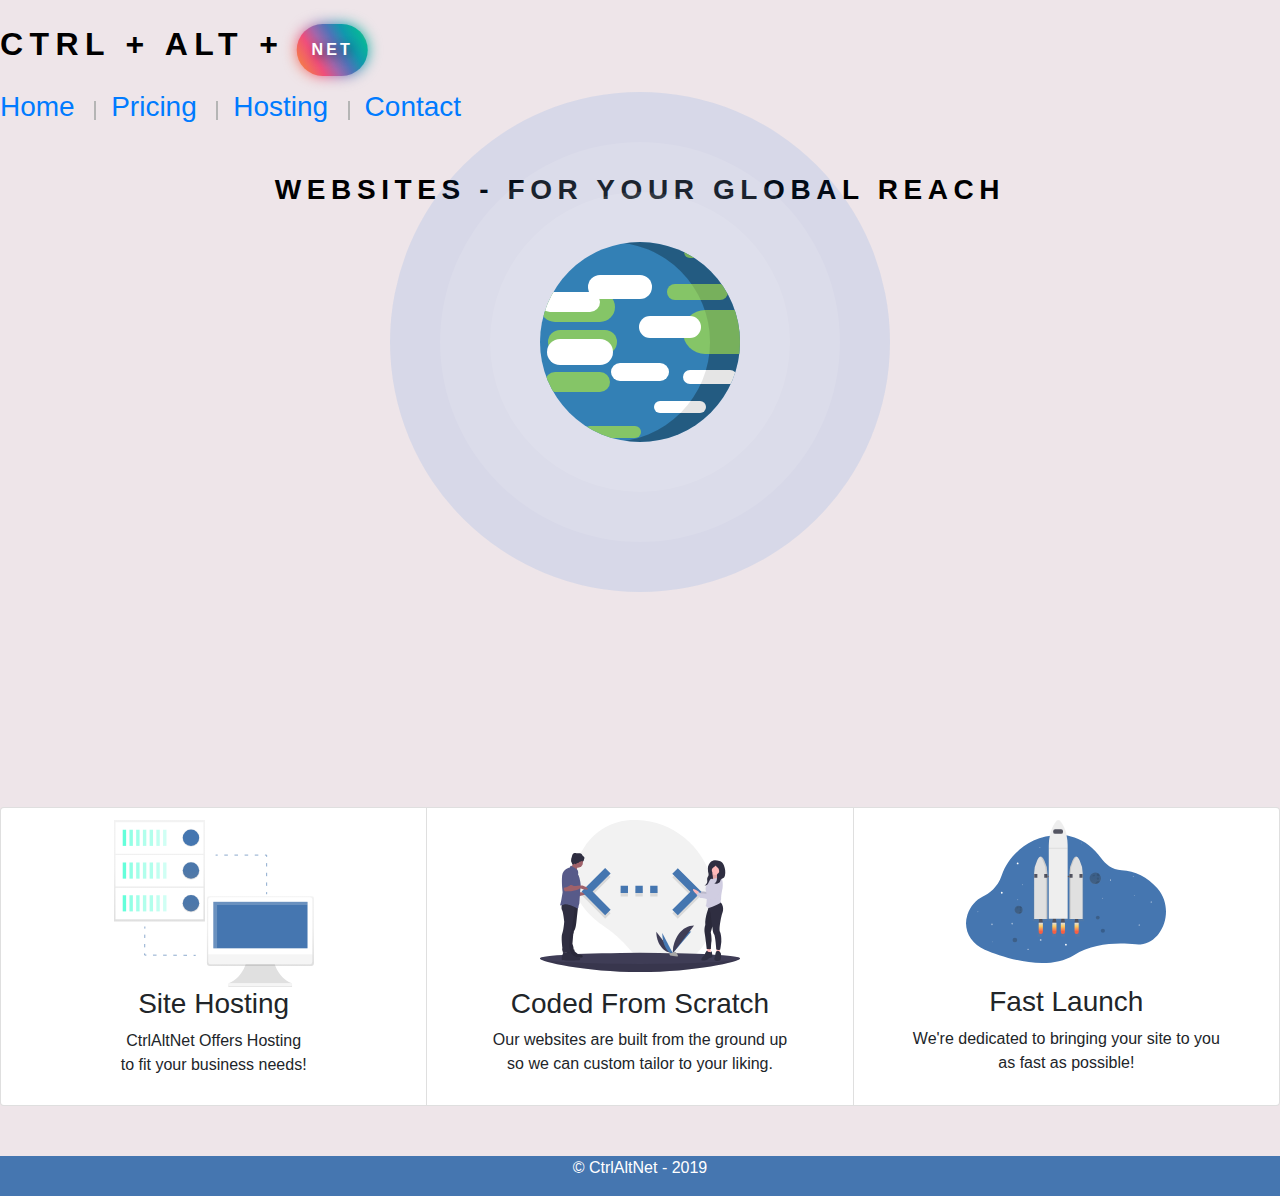
<file: index.html>
<!DOCTYPE html>

<head>
    <!--
        Black: 000000
        Blue: 4576b0
        White: eee5e9
        Gray: 7c7c7c
        Plum: ad6a62
    -->

    <!--Font Awesome CDN-->
    <link rel="stylesheet" href="https://use.fontawesome.com/releases/v5.8.1/css/all.css"
        integrity="sha384-50oBUHEmvpQ+1lW4y57PTFmhCaXp0ML5d60M1M7uH2+nqUivzIebhndOJK28anvf" crossorigin="anonymous">

    <!--Bootstrap CDN-->
    <link rel="stylesheet" href="https://stackpath.bootstrapcdn.com/bootstrap/4.3.1/css/bootstrap.min.css"
        integrity="sha384-ggOyR0iXCbMQv3Xipma34MD+dH/1fQ784/j6cY/iJTQUOhcWr7x9JvoRxT2MZw1T" crossorigin="anonymous">
    <script src="https://stackpath.bootstrapcdn.com/bootstrap/4.3.1/js/bootstrap.min.js"
        integrity="sha384-JjSmVgyd0p3pXB1rRibZUAYoIIy6OrQ6VrjIEaFf/nJGzIxFDsf4x0xIM+B07jRM" crossorigin="anonymous">
    </script>
    <script src="https://code.jquery.com/jquery-3.3.1.slim.min.js"
        integrity="sha384-q8i/X+965DzO0rT7abK41JStQIAqVgRVzpbzo5smXKp4YfRvH+8abtTE1Pi6jizo" crossorigin="anonymous">
    </script>
    <script src="https://cdnjs.cloudflare.com/ajax/libs/popper.js/1.14.7/umd/popper.min.js"
        integrity="sha384-UO2eT0CpHqdSJQ6hJty5KVphtPhzWj9WO1clHTMGa3JDZwrnQq4sF86dIHNDz0W1" crossorigin="anonymous">
    </script>
    <script src="https://stackpath.bootstrapcdn.com/bootstrap/4.3.1/js/bootstrap.min.js"
        integrity="sha384-JjSmVgyd0p3pXB1rRibZUAYoIIy6OrQ6VrjIEaFf/nJGzIxFDsf4x0xIM+B07jRM" crossorigin="anonymous">
    </script>

    <link rel="stylesheet" href="style.css">
</head>

<body>
    <div style="margin-top: 25px;">
        <h2 id="logo_text" style="display: inline; margin-right: 10px;">Ctrl + Alt +</h2>
        <button>Net</button>
    </div>

    <div style="margin-top: 15px;">
        <a href="#"><h3 style="display: inline;">Home</h3></a>
        <div class="divider"></div>
        <a href="#"><h3 style="display: inline;">Pricing</h3></a>
        <div class="divider"></div>
        <a href="#"><h3 style="display: inline;">Hosting</h3></a>
        <div class="divider"></div>
        <a href="#"><h3 style="display: inline;">Contact</h3></a>
    </div>

    <div style="margin-top: 50px;">
        <h3 id="slogan" style="text-align: center;">Websites - For Your Global Reach</h3>
        <div class="earth">
            <div class="earth--shadow"></div>
        </div>
    </div>

    <ul style="margin-top: 600px; text-align: center;" class="list-group list-group-horizontal">
            <li style="width: 700px;" class="list-group-item"><img style="width: 200px;" src="svg/server.svg"><h3>Site Hosting</h3><p>CtrlAltNet Offers Hosting<br> to fit your business needs!</p></li>
            <li style="width: 700px;" class="list-group-item"><img style="width: 200px; margin-bottom: 15px;" src="svg/code.svg"><h3>Coded From Scratch</h3><p>Our websites are built from the ground up<br> so we can custom tailor to your liking.</p></li>
            <li style="width: 700px;" class="list-group-item"><img style="width: 200px; margin-bottom: 22px;" src="svg/rocket.svg"><h3>Fast Launch</h3><p>We're dedicated to bringing your site to you<br> as fast as possible!</p></li>
          </ul>
</body>

<footer>
    <p style="color: white; text-align: center;">© CtrlAltNet - 2019</p>
</footer>
</file>
<file: style.css>
body {
  max-width: 100em;
  margin: auto;
  background-color: #eee5e9;
}

footer {
  background-color: #4576b0;
  margin-top: 50px;
  bottom: 0;
  height: 40px;
}

#logo_text {
  text-transform: uppercase;
  font-weight: 900;
  font-style: 1.2em;
  letter-spacing: 0.2em;
  color: black;
}

#slogan {
  text-transform: uppercase;
  font-weight: 900;
  font-style: 1.2em;
  letter-spacing: 0.2em;
  color: black;
}

button {
  border: none;
  padding: 0.8em;
  outline: none;
  color: white;
  text-transform: uppercase;
  font-weight: 900;
  font-style: 1.2em;
  letter-spacing: 0.2em;
  position: relative;
  z-index: 1;
  cursor: pointer;
  background: none;
  text-shadow: 3px 3px 10px rgba(0, 0, 0, 0.45);
}

button:before, button:after {
  position: absolute;
  top: 50%;
  left: 50%;
  border-radius: 10em;
  -webkit-transform: translateX(-50%) translateY(-50%);
          transform: translateX(-50%) translateY(-50%);
  width: 105%;
  height: 105%;
  content: '';
  z-index: -2;
  background-size: 400% 400%;
  background: linear-gradient(60deg, #f79533, #f37055, #ef4e7b, #a166ab, #5073b8, #1098ad, #07b39b, #6fba82);
}

button:before {
  -webkit-filter: blur(7px);
          filter: blur(7px);
  -webkit-transition: all .25s ease;
  transition: all .25s ease;
  -webkit-animation: pulse 10s infinite ease;
          animation: pulse 10s infinite ease;
}

button:after {
  -webkit-filter: blur(0.3px);
          filter: blur(0.3px);
}

button:hover:before {
  width: 115%;
  height: 115%;
}

.divider {
  border: 1px solid #b5b5b5;
  height: auto;
  display: inline;
  margin-right: 15px;
  margin-left: 15px;
}

.earth {
  height: 200px;
  width: 200px;
  border-radius: 50%;
  background-color: #3380B5;
  position: absolute;
  top: 38%;
  left: 50%;
  -webkit-transform: translate(-50%, -50%);
          transform: translate(-50%, -50%);
  overflow: hidden;
  z-index: 2;
  -webkit-box-shadow: inset -30px 0 rgba(0, 0, 0, 0.2), 0 0 0 50px rgba(253, 253, 253, 0.1), 0 0 0 100px rgba(255, 255, 255, 0.1), 0 0 0 150px rgba(20, 106, 221, 0.1);
          box-shadow: inset -30px 0 rgba(0, 0, 0, 0.2), 0 0 0 50px rgba(253, 253, 253, 0.1), 0 0 0 100px rgba(255, 255, 255, 0.1), 0 0 0 150px rgba(20, 106, 221, 0.1);
}

/* Land */
.earth:before {
  content: "";
  position: absolute;
  background: #85C567;
  height: 30px;
  width: 75px;
  left: 0;
  top: 50px;
  display: block;
  border-radius: 40px;
  -webkit-animation: rotateElement linear 25s infinite;
          animation: rotateElement linear 25s infinite;
  -webkit-box-shadow: 0px 75px 0 -5px #85C567, 5px 35px 0 -3px #85C567, 35px 125px 0 -9px #85C567, 120px -15px 0 -7px #85C567, 135px -55px 0 -9px #85C567, 150px 25px 0 7px #85C567, 220px 70px 0 -2px #85C567, 235px -35px 0 -3px #85C567, 280px 85px 0 3px #85C567, 320px 30px 0 1px #85C567, 400px 0 0 0 #85C567, 400px 75px 0 -5px #85C567, 405px 35px 0 -3px #85C567, 435px 125px 0 -9px #85C567, 520px -15px 0 -7px #85C567, 535px -55px 0 -9px #85C567, 550px 25px 0 7px #85C567, 620px 70px 0 -2px #85C567, 635px -35px 0 -3px #85C567, 680px 85px 0 3px #85C567, 720px 30px 0 1px #85C567;
          box-shadow: 0px 75px 0 -5px #85C567, 5px 35px 0 -3px #85C567, 35px 125px 0 -9px #85C567, 120px -15px 0 -7px #85C567, 135px -55px 0 -9px #85C567, 150px 25px 0 7px #85C567, 220px 70px 0 -2px #85C567, 235px -35px 0 -3px #85C567, 280px 85px 0 3px #85C567, 320px 30px 0 1px #85C567, 400px 0 0 0 #85C567, 400px 75px 0 -5px #85C567, 405px 35px 0 -3px #85C567, 435px 125px 0 -9px #85C567, 520px -15px 0 -7px #85C567, 535px -55px 0 -9px #85C567, 550px 25px 0 7px #85C567, 620px 70px 0 -2px #85C567, 635px -35px 0 -3px #85C567, 680px 85px 0 3px #85C567, 720px 30px 0 1px #85C567;
}

/* Clouds */
.earth:after {
  content: "";
  position: absolute;
  background: white;
  height: 20px;
  width: 60px;
  left: 0px;
  top: 50px;
  display: block;
  border-radius: 40px;
  -webkit-animation: rotateElement linear 15s infinite;
          animation: rotateElement linear 15s infinite;
  -webkit-box-shadow: 10px 50px 0 3px white, 50px -15px 0 2px white, 70px 70px 0 -1px white, 100px 25px 0 1px white, 110px 105px 0 -4px white, 140px 75px 0 -3px white, 250px -25px 0 -1px white, 210px 50px 0 1px white, 340px 130px 0 1px white, 400px 0px 0 0 white, 410px 50px 0 3px white, 500px 25px 0 1px white, 450px -15px 0 2px white, 470px 70px 0 -1px white, 540px 75px 0 -3px white, 510px 105px 0 -4px white, 650px -25px 0 -1px white, 610px 50px 0 1px white, 740px 130px 0 1px white;
          box-shadow: 10px 50px 0 3px white, 50px -15px 0 2px white, 70px 70px 0 -1px white, 100px 25px 0 1px white, 110px 105px 0 -4px white, 140px 75px 0 -3px white, 250px -25px 0 -1px white, 210px 50px 0 1px white, 340px 130px 0 1px white, 400px 0px 0 0 white, 410px 50px 0 3px white, 500px 25px 0 1px white, 450px -15px 0 2px white, 470px 70px 0 -1px white, 540px 75px 0 -3px white, 510px 105px 0 -4px white, 650px -25px 0 -1px white, 610px 50px 0 1px white, 740px 130px 0 1px white;
}

.earth--shadow {
  height: 100%;
  width: 100%;
  border-radius: 50%;
  position: absolute;
  background-color: transparent;
  z-index: 4;
  -webkit-box-shadow: inset -30px 0 rgba(0, 0, 0, 0.1);
          box-shadow: inset -30px 0 rgba(0, 0, 0, 0.1);
}

.inspiration {
  position: absolute;
  bottom: 10px;
  right: 10px;
  color: white;
  font-size: 10px;
}

.inspiration a {
  color: white;
}

@-webkit-keyframes rotateElement {
  0% {
    -webkit-transform: translate(0, 0);
            transform: translate(0, 0);
  }
  100% {
    -webkit-transform: translate(-400px, 0);
            transform: translate(-400px, 0);
  }
}

@keyframes rotateElement {
  0% {
    -webkit-transform: translate(0, 0);
            transform: translate(0, 0);
  }
  100% {
    -webkit-transform: translate(-400px, 0);
            transform: translate(-400px, 0);
  }
}
/*# sourceMappingURL=style.css.map */
</file>
